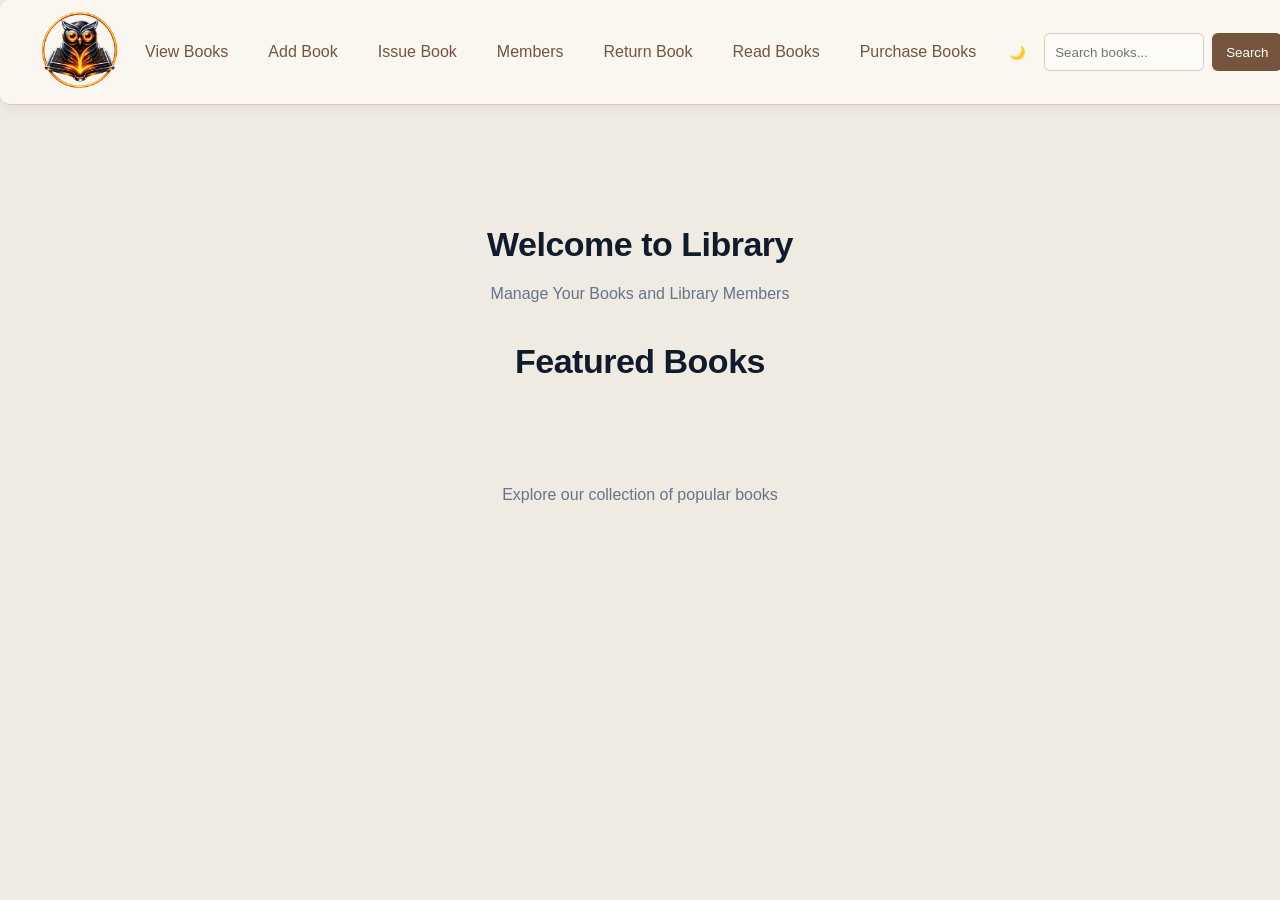
<file: index.html>
<!DOCTYPE html>
<html lang="en">

<head>
    <link rel="stylesheet" href="assets/css/style.css">
    <title>Library Management System</title>
</head>

<body>
    <header>
        <div class="set-100">
            <div class="set-50">
                <a href="index.html" class="owl-image"> <img src="assets/image/owl.png" alt="Library Logo"
                        class="logo-image" height="80" width="80">
                </a>
            </div>
            <nav class="home-navbar">
                <ul class="home-nav-list">

                    <li><a href="viewbook.html">View Books</a></li>

                    <li><a href="addbook.html">Add Book</a></li>

                    <li><a href="issuebook.html">Issue Book</a></li>

                    <li><a href="members.html">Members</a></li>

                    <li><a href="returnbook.html">Return Book</a></li>

                    <li><a href="read.html">Read Books</a></li>

                    <li><a href="purchase.html">Purchase Books</a></li>

                    <button id="themeToggle" onclick="toggleTheme()">
                        🌙
                    </button>

                </ul>
            </nav>
            <div class="home-search">
                <input type="text" placeholder="Search books..." class="search-input">
                <button type="button" class="search-button">Search</button>
            </div>
            <div class="set-50">
                <a href="cart.html"> <img src="assets/image/cart.png" alt="Cart" class="cart-image"> </a>
            </div>
        </div>
    </header>
    <main>
        <h2>Welcome to Library</h2>
        <p>Manage Your Books and Library Members</p>
        <section class="featured-books">
            <h2>Featured Books</h2>
            <div class="book-container" id = "homeBookList">
            </div>


            <p>Explore our collection of popular books</p>
        </section>
    </main>
    <script src="assets/js/script.js"></script>
    <script>
    displayHomeBooks();
</script>
</body>

</html>
</file>
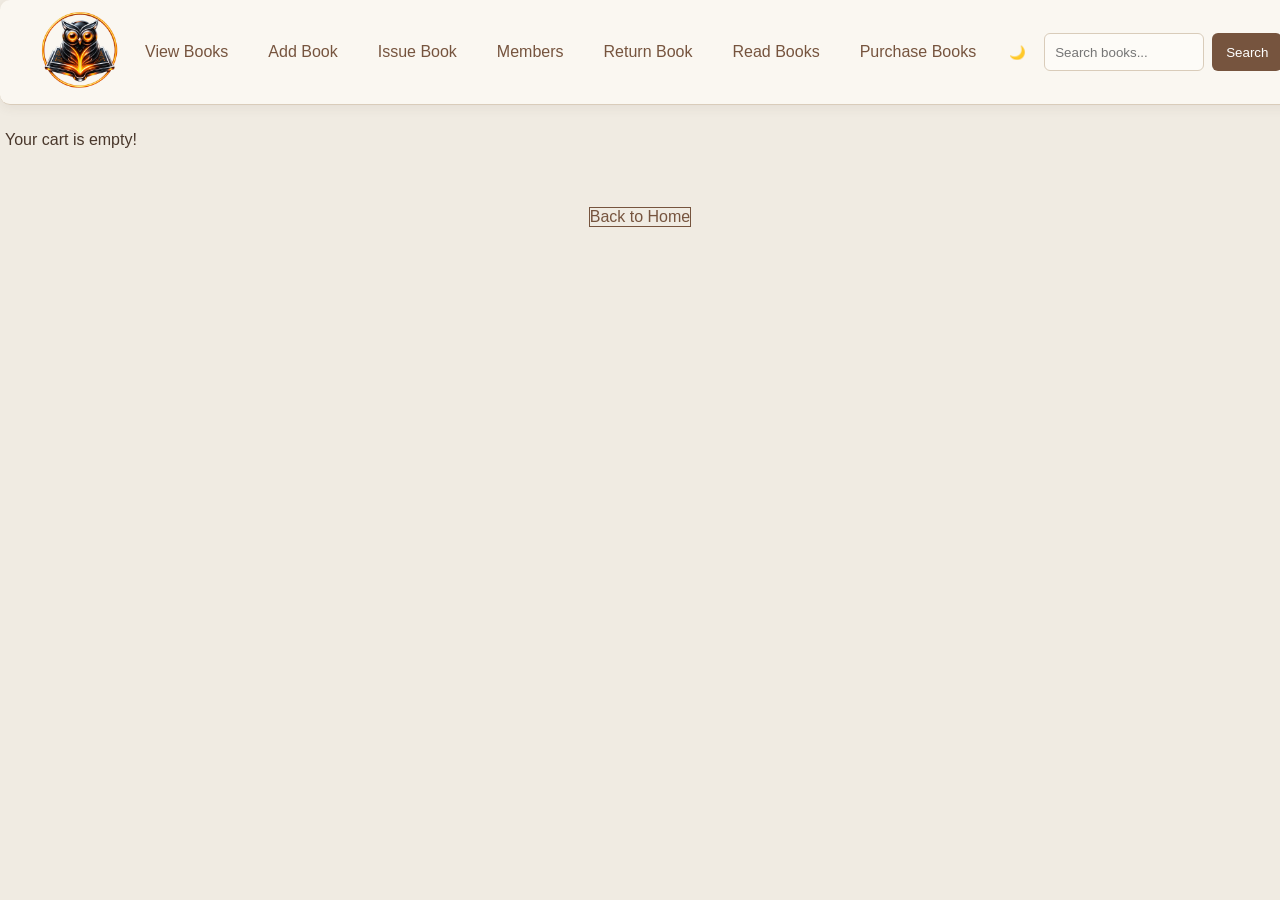
<file: cart.html>
<!DOCTYPE html>
<html lang="en">

<head>
    <meta charset="UTF-8">
    <title>Cart</title>
    <link rel="stylesheet" href="assets/css/style.css">
</head>

<body>
    <header>
        <div class="set-100">
            <div class="set-50">
                <a href="index.html" class="owl-image"> <img src="assets/image/owl.png" alt="Library Logo"
                        class="logo-image" height="80" width="80">
                </a>
            </div>
            <nav class="home-navbar">
                <ul class="home-nav-list">

                    <li><a href="viewbook.html">View Books</a></li>

                    <li><a href="addbook.html">Add Book</a></li>

                    <li><a href="issuebook.html">Issue Book</a></li>

                    <li><a href="members.html">Members</a></li>

                    <li><a href="returnbook.html">Return Book</a></li>
                    <li><a href="read.html">Read Books</a></li>

                    <li><a href="purchase.html">Purchase Books</a></li>
                    </li><button id="themeToggle" onclick="toggleTheme()">
                        🌙
                    </button>

                </ul>
            </nav>
            <div class="home-search">
                <input type="text" placeholder="Search books..." class="search-input">
                <button type="button" class="search-button">Search</button>
            </div>
            <div class="set-50">
                <a href="cart.html"> <img src="assets/image/cart.png" alt="Cart" class="cart-image"> </a>
            </div>
        </div>
    </header>
    <table border="1" cellpadding="10">
        </tbody>
        <p id="emptyMessage">Your cart is empty!</p>
    </table>
</body>
<script src="assets/js/script.js"></script>
<div style="display: flex; justify-content: center; align-items: center;">
    <a href="index.html" class="button-back-home">Back to Home</a>
</div>
</file>
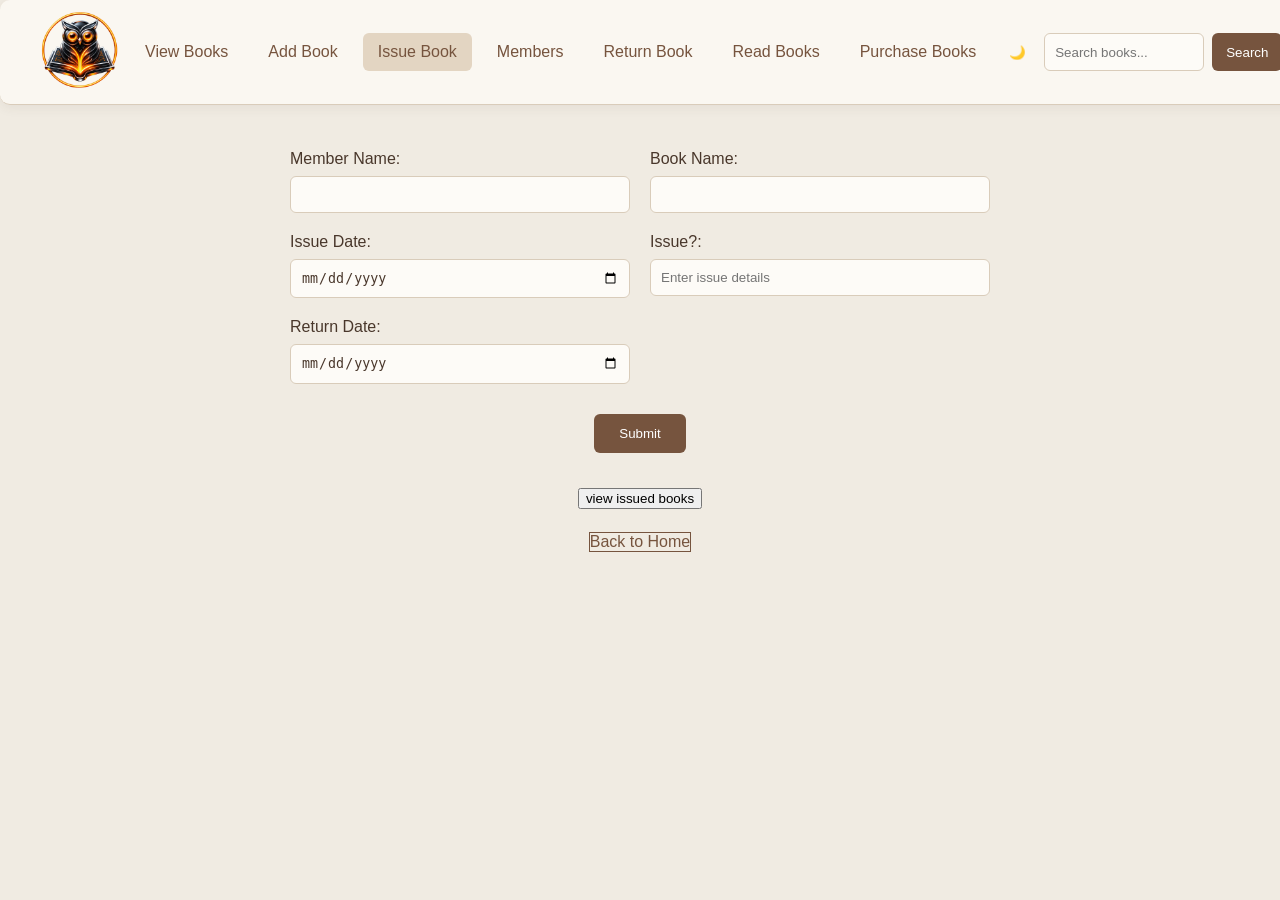
<file: issuebook.html>
<!DOCTYPE html>
<html lang="en">
    
    <head>
    <link rel="stylesheet" href="assets/css/style.css">
    <meta charset="UTF-8">
    <title>Issue Book</title>
</head>
<header>
    <div class="set-100">
        <div class="set-50">
            <a href="index.html" class="owl-image"> <img src="assets/image/owl.png" alt="Library Logo"
                    class="logo-image" height="80" width="80">
            </a>
        </div>
        <nav class="home-navbar">
            <ul class="home-nav-list">

                <li><a href="viewbook.html">View Books</a></li>

                <li><a href="addbook.html">Add Book</a></li>

                <li class="active"><a href="issuebook.html">Issue Book</a></li>

                <li><a href="members.html">Members</a></li>

                <li><a href="returnbook.html">Return Book</a></li>
                <li><a href="read.html">Read Books</a></li>

                <li><a href="purchase.html">Purchase Books</a></li>
                </li><button id="themeToggle" onclick="toggleTheme()">
                    🌙
                </button>
            </ul>
        </nav>
        <div class="home-search">
            <input type="text" placeholder="Search books..." class="search-input">
            <button type="button" class="search-button">Search</button>
        </div>
        <div class="set-50">
            <a href="cart.html"> <img src="assets/image/cart.png" alt="Cart" class="cart-image"> </a>
        </div>
    </div>
</header>

<body>

    <form onsubmit="issueBook(); return false;">
        <div class="issue-grid">

            <div class="form-group">
                <label>Member Name:</label>
                <input type="text" id="memberName">
            </div>

            <div class="form-group">
                <label>Book Name:</label>
                <input type="text" id="bookName">
            </div>

            <div class="form-group">
                <label>Issue Date:</label>
                <input type="date" id="issueDate">
            </div>
<div class="form-group">
    <label>Issue?:</label>
    <input type="text" id="issueDetails" placeholder="Enter issue details">
</div>
           
            <div class="form-group">
                <label>Return Date:</label>
                <input type="date" id="returnDate">
            </div>

        </div>

        <button type="submit" class="issue-btn">Submit</button>

    </form>
    <button type = "button" onclick = "showIssuedBooks()"> view issued books
    </button>
    <div id = "issuedBooksSection" style= "display: none;">
        <h2 >issued book details </h2>
        <table border="1">
            <thead>
                <tr>
                    <th>sr no.</th>
                    <th>member name </th>
                    <th>book name</th>
                    <th> Issue date </th>
                    <th> Issue </th>
                    <th> Return Date</th>
                </tr>
            </thead>
            <tbody id = "issuedBooksList"></tbody> 
        </table>
    </div>
   <div style="display: flex; justify-content: center; align-items: center;">
    <a href="index.html" class="button-back-home">Back to Home</a>
</div>
    <script src="assets/js/script.js"></script>
</body>
</file>
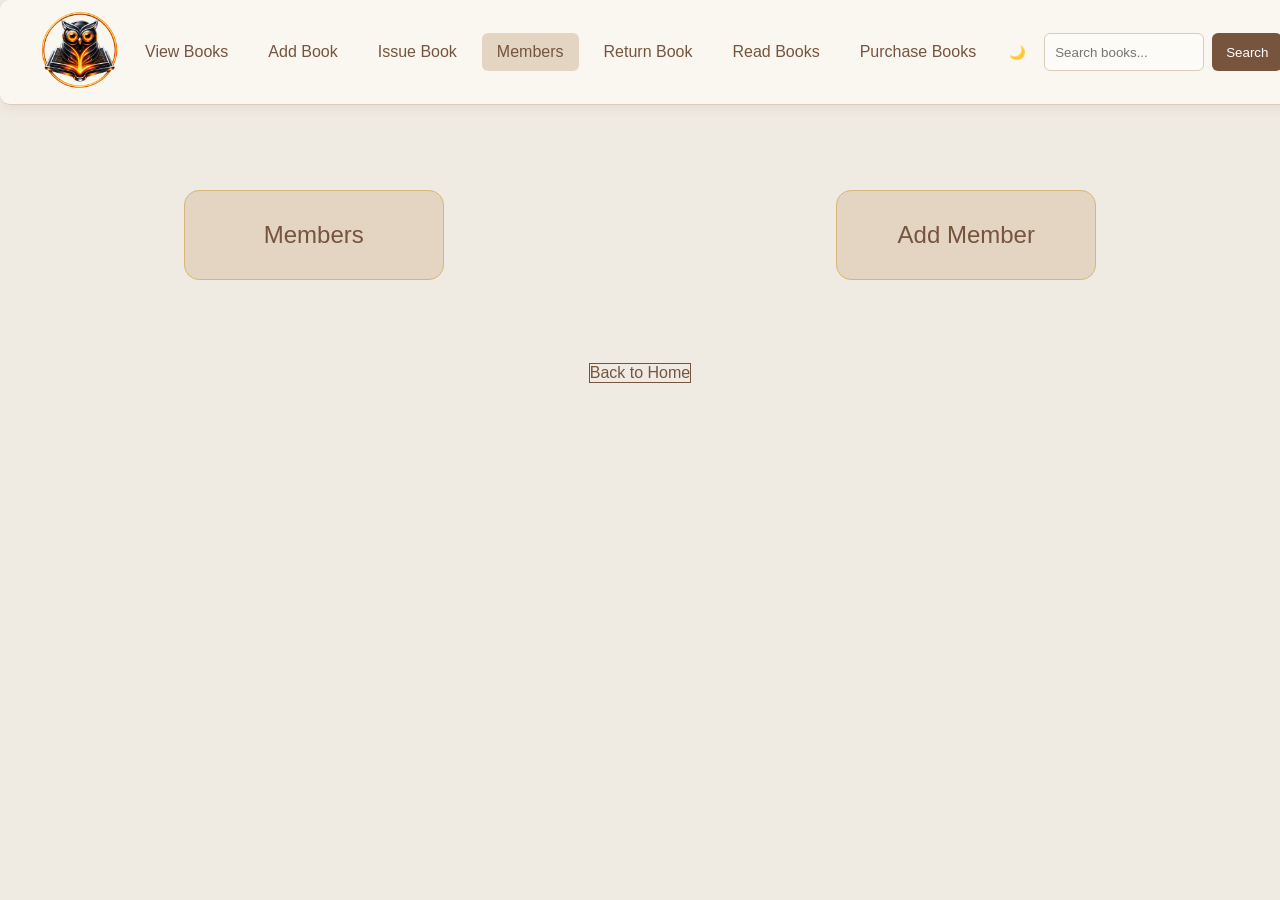
<file: members.html>
<!DOCTYPE html>
<html lang="en">

<head>
    <link rel="stylesheet" href="assets/css/style.css">
    <meta charset="UTF-8">
    <title>Library Members</title>
    <header>
        <div class="set-100">
            <div class="set-50">
                <a href="index.html" class="owl-image"> <img src="assets/image/owl.png" alt="Library Logo"
                        class="logo-image" height="80" width="80">
                </a>
            </div>
            <nav class="home-navbar">
                <ul class="home-nav-list">

                    <li><a href="viewbook.html">View Books</a></li>

                    <li><a href="addbook.html">Add Book</a></li>

                    <li><a href="issuebook.html">Issue Book</a></li>

                    <li class="active"><a href="members.html">Members</a></li>

                    <li><a href="returnbook.html">Return Book</a></li>
                    <li><a href="read.html">Read Books</a></li>

                    <li><a href="purchase.html">Purchase Books</a></li>
                    </li><button id="themeToggle" onclick="toggleTheme()">
                        🌙
                    </button>
                </ul>
            </nav>
            <div class="home-search">
                <input type="text" placeholder="Search books..." class="search-input">
                <button type="button" class="search-button">Search</button>
            </div>
            <div class="set-50">
                <a href="cart.html"> <img src="assets/image/cart.png" alt="Cart" class="cart-image"> </a>
            </div>
        </div>
    </header>
</head>

<body>
    <div class="member-buttons">
        <button type="button" onclick="showMembers()">Members</button>

        <button type="button" onclick="showAddMember()">Add Member</button>
    </div>

    <div id="membersSection" style="display: none;">

        <table border="1" cellpadding="10">
            <thead>
                <tr>
                    <th>Sr. No.</th>
                    <th>Member Name</th>
                    <th>Email</th>
                    <th>Phone</th>
                    <th>Action</th>
                </tr>
            </thead>

            <tbody id="memberList"></tbody>
        </table>

    </div>

    <div id="memberForm" style="display: none;">

        <h3>Add New Member</h3>

        <label>Member Name:</label>
        <input type="text" id="memberName">

        <label>Email:</label>
        <input type="email" id="memberEmail">

        <label>Phone:</label>
        <input type="tel" id="memberPhone">

        <button type="button" onclick="saveMember()">Save Member</button>
        <button type="button" onclick="showMembers()">View Members</button>
    </div>
   <div style="display: flex; justify-content: center; align-items: center;">
    <a href="index.html" class="button-back-home">Back to Home</a>
</div>
    <script src="assets/js/script.js"></script>
</body>

</html>
</file>
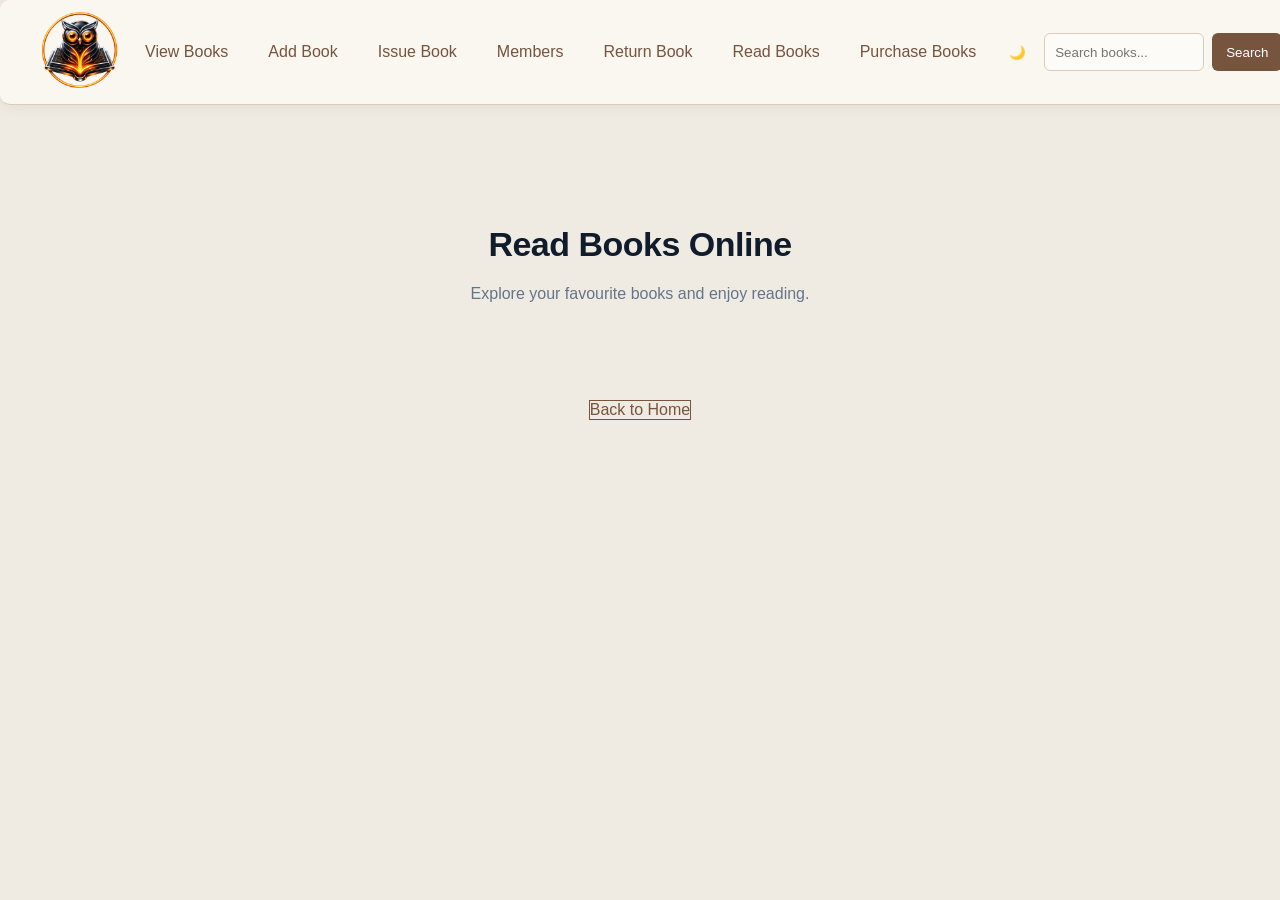
<file: read.html>
<!DOCTYPE html>
<html lang="en">

<head>
    <meta charset="UTF-8">
    <title>Read Books</title>
    <link rel="stylesheet" href="assets/css/style.css">
</head>

<body>
    <header>
        <div class="set-100">
            <div class="set-50">
                <a href="index.html" class="owl-image"> <img src="assets/image/owl.png" alt="Library Logo"
                        class="logo-image" height="80" width="80">
                </a>
            </div>
            <nav class="home-navbar">
                <ul class="home-nav-list">

                    <li><a href="viewbook.html">View Books</a></li>

                    <li><a href="addbook.html">Add Book</a></li>

                    <li><a href="issuebook.html">Issue Book</a></li>

                    <li><a href="members.html">Members</a></li>

                    <li><a href="returnbook.html">Return Book</a></li>

                    <li><a href="read.html">Read Books</a></li>

                    <li><a href="purchase.html">Purchase Books</a></li>
                    </li><button id="themeToggle" onclick="toggleTheme()">
                        🌙
                    </button>
                </ul>
            </nav>
            <div class="home-search">
                <input type="text" placeholder="Search books..." class="search-input">
                <button type="button" class="search-button">Search</button>
            </div>
            <div class="set-50">
                <a href="cart.html"> <img src="assets/image/cart.png" alt="Cart" class="cart-image"> </a>
            </div>
        </div>
    </header>
    <main class="readbook-main">

        <h2>Read Books Online</h2>

        <p>Explore your favourite books and enjoy reading.</p>


    </main>
    <script src="assets/js/script.js"></script>
   <div style="display: flex; justify-content: center; align-items: center;">
    <a href="index.html" class="button-back-home">Back to Home</a>
</div>
</body>
</file>
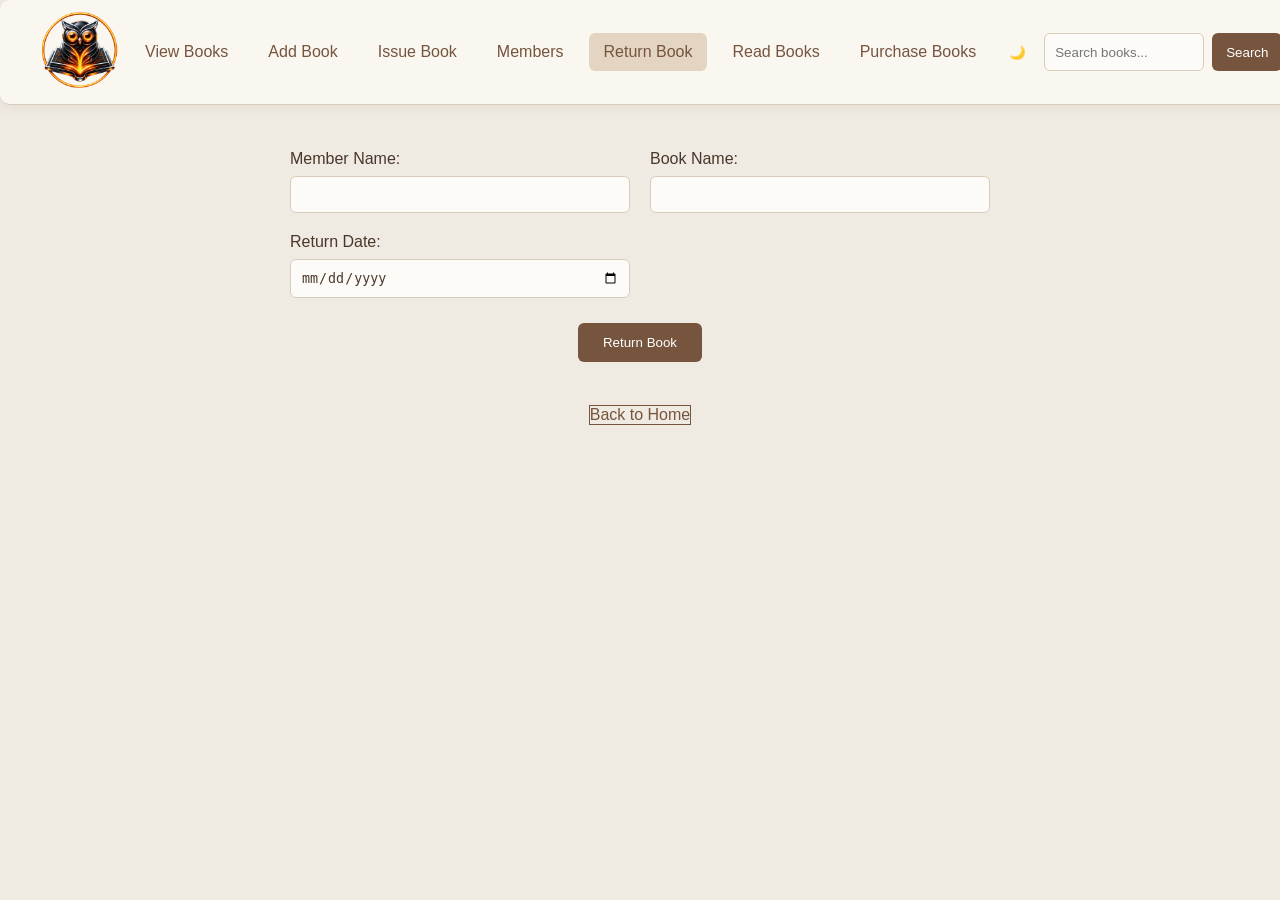
<file: returnbook.html>
<!DOCTYPE html>
<html lang="en">

<head>
    <link rel="stylesheet" href="assets/css/style.css">
    <meta charset="UTF-8">
    <meta name="viewport" content="width=device-width, initial-scale=1.0">
    <title>Return Book</title>
</head>
<header>
    <div class="set-100">
        <div class="set-50">
            <a href="index.html" class="owl-image"> <img src="assets/image/owl.png" alt="Library Logo"
                    class="logo-image" height="80" width="80">
            </a>
        </div>
        <nav class="home-navbar">
            <ul class="home-nav-list">

                <li><a href="viewbook.html">View Books</a></li>

                <li><a href="addbook.html">Add Book</a></li>

                <li><a href="issuebook.html">Issue Book</a></li>

                <li><a href="members.html">Members</a></li>

                <li class="active"><a href="returnbook.html">Return Book</a></li>
                <li><a href="read.html">Read Books</a></li>

                <li><a href="purchase.html">Purchase Books</a></li>
                </li><button id="themeToggle" onclick="toggleTheme()">
                    🌙
                </button>
            </ul>
        </nav>
        <div class="home-search">
            <input type="text" placeholder="Search books..." class="search-input">
            <button type="button" class="search-button">Search</button>
        </div>
        <div class="set-50">
            <a href="cart.html"> <img src="assets/image/cart.png" alt="Cart" class="cart-image"> </a>
        </div>
    </div>
</header>

<body>
    <form onsubmit="return false;">

        <div class="return-grid">

            <div class="form-group">
                <label>Member Name:</label>
                <input type="text" class="form-control" required>
            </div>

            <div class="form-group">
                <label>Book Name:</label>
                <input type="text" class="form-control" required>
            </div>

            <div class="form-group">
                <label>Return Date:</label>
                <input type="date" class="form-control" required>
            </div>

        </div>

        <div class="return-submit">
            <button type="submit">Return Book</button>
        </div>

    </form>
    <div style="display: flex; justify-content: center; align-items: center;">
    <a href="index.html" class="button-back-home">Back to Home</a>
</div>
    <script src="assets/js/script.js"></script>
</body>

</html>
</file>
<file: assets/css/style.css>
body {
    margin: 5px;
    font-family: Arial, Helvetica, sans-serif;
    background-color: #E5E4E2;
    color: #263445;
    text-align: left;
    padding-top: 110px;
}

header {
    background-color: #101C2C;
    border-bottom: 1px solid #1E3552;
    border-radius: 10px 10px 10px 10px;
    padding: 10px 20px;
    text-align: center;
    color: #FAF0E6;
    position: fixed;
    top: 0;
    left: 0;
    width: 100%;
    z-index: 1000;
}

.set-100 {
    display: flex;
    align-items: center;
    justify-content: space-between;
    position: relative;
    min-height: 80px;
    padding: 0 20px;
    gap: 10px;
}

.set-50 {
    flex: 0 0 auto;
    text-align: center;
}

.set-50 h1 {
    margin: 0;
    font-size: 28px;
    font-weight: 700;
    letter-spacing: 0.5px;
    text-align: center;
    color: #FFFFFF;
}

.cart-image {
    width: 38px;
    height: 38px;
    object-fit: contain;
    cursor: pointer;
    position: static;
    transition: none;
    right: 20px;
    top: 50%;
    transform: none;
    padding: 6px;
    border-radius: 10px;
    transition: background-color 0.2s ease;
}

.cart-image:hover {
    background-color: #D6B779;
}

body:not(:has(table)) main {
    text-align: center;
    padding: 95px 20px 50px;


}

body:not(:has(table)) main h2 {
    font-size: 34px;
    font-weight: 700;
    letter-spacing: -0.5px;
    color: #101C2C;
    margin: 15px 0;
}

body:not(:has(table)) main p {
    color: #64748B;
    font-size: 16px;
    line-height: 1.7;
    margin-bottom: 35px;
}

.home-navbar {
    display: flex;
    flex: 1;
    justify-content: center;

}

.home-nav-list {
    display: flex;
    align-items: center;
    justify-content: center;
    gap: 10px;
    list-style: none;
    margin: 0;
    padding: 0;
    white-space: nowrap;
}

.home-nav-list li a {
    color: white;
    text-decoration: none;
    font-size: 16px;
    padding: 10px 15px;
    display: block;
    border-radius: 6px;
    transition: background-color 0.3s ease, color 0.2s ease;
}

.home-nav-list li a:hover {
    background-color: #D6B779;
    color: #101C2C;
    border-radius: 6px;
}

.home-search {
    display: flex;
    align-items: center;
    gap: 8px;
    flex-shrink: 0;
}

.search-input {
    width: 160px;
    height: 38px;
    padding: 10px;
    border: 1px solid #334a6b;
    border-radius: 6px;
    box-sizing: border-box;
    background-color: #FFFFFF;
    border: 1px solid #CBD5E1;
    color: #263445;
}

.search-input:focus {
    border-color: #D6B779;
}

.search-button {
    padding: 10px 14px;
    background-color: #1E3552;
    color: #FFFFFF;
    border: none;
    border-radius: 6px;
    cursor: pointer;
    margin: center;
    height: 38px;
    white-space: nowrap;

}

.search-button:hover {
    background-color: #D6B779;
    color: #101C2C;
}

body:has(table) {
    text-align: left;
    color: #101C2C;

}

body:has(table) h1 {
    text-align: center;
    margin: 25px 0;
}

table {
    width: 90%;
    margin: 25px auto;
    border-collapse: collapse;
    background-color: #FAF0E6FF;
    color: #263445;
    border: 1px solid #CBD5E1;
    border-radius: 12px;
    overflow: hidden;
}

th,
td {
    border: 1px solid #CBD5E1;
    padding: 14px 10px;
    text-align: center;
    vertical-align: middle;
}

th {
    background-color: #1E3552;
    color: #FFFFFF;
    font-weight: bold;
}

tbody tr:nth-child(even) {
    background-color: #F1F5F9;
}

tbody tr:hover {
    background-color: #E8EDF4;
}

.book-actions {
    text-align: center;
    margin: 25px 0;
}

.book-actions button {
    background-color: #2563eb;
    color: white;
    padding: 12px 24px;
    border: none;
    border-radius: 8px;
    cursor: pointer;
}

.book-actions button:hover {
    background-color: #1d4ed8;
}

.button-back-home {
    text-align: center;
    margin-top: 8px;
    display: flex;
    justify-content: center;
    text-decoration: none;
}

.back-home a {
    color: #60a5fa;
    text-decoration: none;
    text-align: center;
}

.back-home a:hover {
    text-align: center;
}

body:has(table) button,
body:has(table)>a {
    display: block;
    margin: 15px auto;
    text-align: center;
}

form {
    width: 700px;
    max-width: 95%;
    margin: 35px auto;
}

.form-group {
    display: grid;
    grid-template-columns: 150px 220px;
    align-items: center;
    gap: 15px;
    margin-bottom: 20px;
}

.form-group label {
    text-align: right;
}

.form-group input,
.form-group select {
    width: 100%;
    box-sizing: border-box;
    padding: 10px;
    border-radius: 8px;
}

input,
select,
textarea {
    border-radius: 8px;
}

form button {
    display: block;
    margin: 25px auto;
    padding: 12px 25px;
    background-color: #2563eb;
    color: white;
    border: none;
    border-radius: 8px;
    cursor: pointer;
}

.issue-grid {
    display: grid;
    grid-template-columns: 1fr 1fr;
    gap: 20px;
}

.issue-grid .form-group {
    display: flex;
    flex-direction: column;
    align-items: stretch;
    gap: 8px;
    margin-bottom: 0;
}

.issue-grid .form-group label {
    text-align: left;
}

.issue-grid input {
    width: 100%;
    box-sizing: border-box;
}

.issue-grid+button {
    display: block;
    margin: 30px auto;
}

.submit-row {
    display: flex;
    justify-content: center;
    width: 100%;
    margin-top: 25px;
}

.submit-row button {
    margin: 0;
}

.return-grid {
    display: grid;
    grid-template-columns: 1fr 1fr;
    gap: 20px;
}

.return-grid .form-group {
    display: flex;
    flex-direction: column;
    align-items: stretch;
    gap: 8px;
    margin-bottom: 0;
}

.return-grid label {
    text-align: left;
}

.return-grid input {
    width: 100%;
    box-sizing: border-box;
}

.return-submit {
    display: flex;
    justify-content: center;
    width: 100%;
    margin-top: 25px;
}

.return-submit button {
    margin: 0;
}

@media (max-width: 600px) {

    table {
        width: 96%;
    }

    th,
    td {
        padding: 9px 5px;
        font-size: 13px;
    }

    .issue-grid,
    .return-grid {
        grid-template-columns: 1fr;
    }
}

@media (max-width: 450px) {

    body:not(:has(table)) main {
        padding-top: 60px;
    }

}

.active {
    background-color: #D6B779;
    color: #101C2C;
    border-radius: 6px;
}


/* Midnight Navy and Gold Dark Theme */

body.dark-theme {
    background-color: #0F172A;
    color: #F1F5F9;
}

/* Header and Navigation */
body.dark-theme header {
    background-color: #111827;
    color: #F1F5F9;
    border-bottom: 1px solid #334155;
    box-shadow: 0 3px 12px rgba(0, 0, 0, 0.25);
}

body.dark-theme .set-50 h1 {
    color: #D6B779;
}

body.dark-theme .home-nav-list li a {
    color: #E2E8F0;
    transition: 0.3s ease;
}

body.dark-theme .home-nav-list li a:hover,
body.dark-theme .home-nav-list li.active {
    background-color: #334155;
    color: #D6B779;
    border-radius: 6px;
}

/* Forms and Input Fields */
body.dark-theme form {
    background-color: transparent;
    color: #F1F5F9;
    border: none;
    box-shadow: none;
}

body.dark-theme input,
body.dark-theme select,
body.dark-theme textarea {
    background-color: #1E293B;
    color: #F1F5F9;
    border: 1px solid #475569;
    border-radius: 6px;
}

body.dark-theme input::placeholder,
body.dark-theme textarea::placeholder {
    color: #94A3B8;
}

body.dark-theme input:focus,
body.dark-theme select:focus,
body.dark-theme textarea:focus {
    border-color: #D6B779;
    outline: none;
    box-shadow: 0 0 0 3px rgba(214, 183, 121, 0.12);
}

body.dark-theme label,
body.dark-theme h2,
body.dark-theme h3 {
    color: #F1F5F9;
}

/* Buttons */
body.dark-theme form button,
body.dark-theme .book-actions button,
body.dark-theme .search-button {
    background-color: #D6B779;
    color: #172033;
    border: none;
    border-radius: 6px;
    transition: 0.3s ease;
}

body.dark-theme form button:hover,
body.dark-theme .book-actions button:hover,
body.dark-theme .search-button:hover {
    background-color: #E8CC91;
    color: #172033;
}

/* Tables */
body.dark-theme table {
    background-color: #1E293B;
    color: #F1F5F9;
    border-color: #475569;
}

body.dark-theme th {
    background-color: #111827;
    color: #D6B779;
}

body.dark-theme td {
    color: #E2E8F0;
    border-color: #475569;
}

body.dark-theme tbody tr:nth-child(even) {
    background-color: #263449;
}

body.dark-theme tbody tr:hover {
    background-color: #334155;
}

/* Book Cards */
body.dark-theme .book-card {
    background-color: transparent;
    color: #F1F5F9;
    border: none;
    box-shadow: none;
    transition: 0.3s ease;
}

body.dark-theme .book-card h3 {
    color: #D6B779;
}

body.dark-theme .book-card:hover {
    transform: translateY(-5px);
}

/* Member Buttons */
body.dark-theme .member-buttons button {
    background-color: #1E293B;
    color: #D6B779;
    border: 1px solid #475569;
    border-radius: 8px;
}

body.dark-theme .member-buttons button:hover {
    background-color: #D6B779;
    color: #172033;
}

/* Quill Text Editor */
body.dark-theme #bookDescription {
    background-color: #1E293B;
    border-color: #475569;
}

body.dark-theme #bookDescription .ql-toolbar {
    background-color: #111827;
    border-color: #475569;
}

body.dark-theme #bookDescription .ql-container {
    background-color: #1E293B;
    border-color: #475569;
}

body.dark-theme #bookDescription .ql-editor {
    color: #F1F5F9;
}

body.dark-theme #bookDescription .ql-editor.ql-blank::before {
    color: #94A3B8;
}

body.dark-theme #bookDescription .ql-stroke {
    stroke: #D6B779;
}

body.dark-theme #bookDescription .ql-fill {
    fill: #D6B779;
}

body.dark-theme #bookDescription .ql-picker {
    color: #D6B779;
}

/* Links */
body.dark-theme a {
    color: #D6B779;
}

body.dark-theme a:hover {
    color: #E8CC91;
}


#themeToggle {
    background: transparent;
    border: none;
    outline: none;
    box-shadow: none;
    padding: 8px;
    cursor: pointer;
}

#themeToggle:hover {
    background: transparent;
    border: none;
    background-color: #1e29608e;
}

.book-container {
    display: grid;
    grid-template-columns: repeat(5, 220px);
    justify-content: center;
    gap: 20px;
    margin: 30px auto;
    padding: 20px;
}

.book-card {
     width: 220px;
    padding: 15px;
    text-align: center;
    border-radius: 5px;
    box-shadow: 0 4px 12px rgba(0, 0, 0, 0.15);
    box-sizing: border-box;
    overflow: hidden;
  
}
.book-card img {
     width: 140px;
    height: 180px;
    object-fit: contain;
    border-radius: 8px;
}

.book-card h3 {
    color: #76543E;
    font-size: 18px;
    margin: 10px 0;
}

.book-card p {
    font-size: 14px;
    margin: 8px 0;
}


.book-card {
    cursor: pointer;
    transition: transform 0.3s ease;
}

.book-card:hover {
    transform: translateY(-8px);
}

.form-row {
    display: grid;
    grid-template-columns: repeat(3, minmax(300px, 1fr));
    gap: 25px;
}

.form-row .form-group {
    display: flex;
    flex-direction: column;
    align-items: stretch;
    gap: 8px;
    margin-bottom: 15px;
}

.form-row .form-group label {
    text-align: left;
}

.form-row .form-group input {
    width: 75%;
    box-sizing: border-box;
}

.member-buttons {
    display: flex;
    justify-content: center;
    gap: 35px;
    margin: 60px auto;
}

.member-buttons button {
    width: 260px;
    height: 90px;
    font-size: 24px;
    font-weight: 60;
    font-family: Arial, sans-serif;
    color: white;
    background-color: #0f172a;
    border: 2px solid #D6B779;
    border-radius: 15px;
    cursor: pointer;
    transition: 0.3s ease;
}

.member-buttons button:hover {
    background-color: #D6B779;
    color: #0f172a;
    transform: translateY(-5px);
    box-shadow: 0 8px 20px rgba(0, 0, 0, 0.2);
}
.form-row .image-upload-group {
    display: flex;
    flex-direction: column;
    align-items: stretch;
    gap: 8px;
    margin-bottom: 15px;
}

.form-row .image-upload-group label {
    text-align: left;
}

.form-row .image-upload-group input {
    width: 100%;
}

#imagePreview {
    width: 120px;
    object-fit: contain;
    border: 1px solid #D6B779;
    border-radius: 8px;
}

.form-row .description-group {
    grid-column: 1;
    display: flex;
    flex-direction: column;
    align-items: flex-start;
    gap: 8px;
    margin-left: 0;
}

.form-row .description-group label {
    text-align: left;
    padding: 0;
}

.form-row .description-group textarea {
    width: 100%;
    box-sizing: border-box;
    padding: 10px;
    border-radius: 8px;
}

body:not(.dark-theme) {
    background-color: #FFFFFF;
    color: #263445;
}
body:not(.dark-theme) header {
    background-color: #FFFFFF;
    color: #263445;
    border-bottom: 1px solid #D6B779;
    box-shadow: 0 3px 12px rgba(0, 0, 0, 0.08);
}

body:not(.dark-theme) .home-nav-list li a {
    color: #243B53;
}

body:not(.dark-theme) .home-nav-list li a:hover,
body:not(.dark-theme) .home-nav-list li.active {
    background-color: #EAF0F6;
    color: #243B53;
}
body:not(.dark-theme) input,
body:not(.dark-theme) select,
body:not(.dark-theme) textarea {
    background-color: #FFFFFF;
    color: #263445;
    border: 1px solid #CBD5E1;
}

body:not(.dark-theme) input:focus,
body:not(.dark-theme) select:focus,
body:not(.dark-theme) textarea:focus {
    border-color: #D6B779;
    outline: none;
}
body:not(.dark-theme) form button,
body:not(.dark-theme) .book-actions button,
body:not(.dark-theme) .search-button {
    background-color: #243B53;
    color: #FFFFFF;
}

body:not(.dark-theme) form button:hover,
body:not(.dark-theme) .book-actions button:hover,
body:not(.dark-theme) .search-button:hover {
    background-color: #D6B779;
    color: #243B53;
}

body:not(.dark-theme) table {
    background-color: #FFFFFF;
    color: #263445;
    border-color: #D6DEE8;
}

body:not(.dark-theme) th {
    background-color: #243B53;
    color: #FFFFFF;
}

body:not(.dark-theme) tbody tr:nth-child(even) {
    background-color: #EAF0F6;
}

body:not(.dark-theme) .book-card {
    background-color: #FFFFFF;
    border: 1px solid #E2E8F0;
    box-shadow: 0 4px 15px rgba(36, 59, 83, 0.10);
}

body:not(.dark-theme) .book-card h3 {
    color: #243B53;
}

/* Member Buttons */
body:not(.dark-theme) .member-buttons button {
    background-color: #FFFFFF;
    color: #243B53;
    border: 1px solid #D6B779;
}

body:not(.dark-theme) .member-buttons button:hover {
    background-color: #243B53;
    color: #FFFFFF;
}

/* Quill Editor */
body:not(.dark-theme) #bookDescription {
    background-color: #FFFFFF;
}

body:not(.dark-theme) #bookDescription .ql-toolbar {
    background-color: #243B53;
}

body:not(.dark-theme) #bookDescription .ql-container {
    background-color: #FFFFFF;
}
/* ==========================================
   LIBRARY - LUXURY SAND LIGHT THEME
========================================== */

/* 1. BODY */
body:not(.dark-theme) {
    background-color: #F0EBE2;
    color: #49372B;
}

/* 2. HEADER AND NAVBAR */
body:not(.dark-theme) header {
    background-color: #FAF7F1;
    color: #49372B;
    border-bottom: 1px solid #D9CCBA;
    box-shadow: 0 3px 12px rgba(73, 55, 43, 0.07);
}

body:not(.dark-theme) .home-nav-list li a {
    color: #76543E;
    transition: 0.3s ease;
}

body:not(.dark-theme) .home-nav-list li a:hover,
body:not(.dark-theme) .home-nav-list li.active {
    background-color: #E3D5C2;
    color: #49372B;
    border-radius: 6px;
}

/* 3. FORMS AND INPUTS */
body:not(.dark-theme) form {
    background-color: transparent;
    color: #49372B;
    border: none;
    border-radius: 0px;
    box-shadow: none;
}

body:not(.dark-theme) input,
body:not(.dark-theme) select,
body:not(.dark-theme) textarea {
    background-color: #FDFBF7;
    color: #49372B;
    border: 1px solid #D9CCBA;
    border-radius: 6px;
}

body:not(.dark-theme) input:focus,
body:not(.dark-theme) select:focus,
body:not(.dark-theme) textarea:focus {
    border-color: #A7835D;
    outline: none;
    box-shadow: 0 0 0 3px rgba(167, 131, 93, 0.12);
}

/* 4. BUTTONS */
body:not(.dark-theme) form button,
body:not(.dark-theme) .book-actions button,
body:not(.dark-theme) .search-button {
    background-color: #76543E;
    color: #FFFFFF;
    border: none;
    border-radius: 6px;
    transition: 0.3s ease;
}

body:not(.dark-theme) form button:hover,
body:not(.dark-theme) .book-actions button:hover,
body:not(.dark-theme) .search-button:hover {
    background-color: #A7835D;
    color: #FFFFFF;
}

/* 5. TABLES */
body:not(.dark-theme) table {
    background-color: #FAF7F1;
    color: #49372B;
    border-color: #D9CCBA;
}

body:not(.dark-theme) th {
    background-color: #76543E;
    color: #FFFFFF;
}

body:not(.dark-theme) tbody tr:nth-child(even) {
    background-color: #E8DFD2;
}

body:not(.dark-theme) td {
    border-color: #D9CCBA;
}

/* 6. BOOK CARDS */
body:not(.dark-theme) .book-card {
    background-color: #FAF7F1;
    color: #49372B;
    transition: 0.3s ease;
}

body:not(.dark-theme) .book-card:hover {
    box-shadow: 0 8px 20px rgba(118, 84, 62, 0.13);
}

body:not(.dark-theme) .book-card h3 {
    color: #76543E;
}

/* 7. MEMBER BUTTONS */
body:not(.dark-theme) .member-buttons button {
    background-color: #E3D5C2;
    color: #76543E;
   
}

body:not(.dark-theme) .member-buttons button:hover {
    background-color: #76543E;
    color: #FFFFFF;
}

/* 8. QUILL EDITOR */
body:not(.dark-theme) #bookDescription {
    background-color: #FDFBF7;
    border-color: #D9CCBA;
}

body:not(.dark-theme) #bookDescription .ql-toolbar {
    background-color: #E8DFD2;
    border-color: #D9CCBA;
}

body:not(.dark-theme) #bookDescription .ql-container {
    background-color: #FDFBF7;
    border-color: #D9CCBA;
}

body:not(.dark-theme) #bookDescription .ql-editor {
    color: #49372B;
}

/* 9. LINKS */
body:not(.dark-theme) a {
    color: #76543E;
}

body:not(.dark-theme) a:hover {
    color: #A7835D;
}
/* Book Details Layout */

.book-detail-container {
    display: flex;
    align-items: flex-start;
    gap: 40px;
    max-width: 200px;
    margin: 40px auto;
    padding: 25px;
}

.book-detail-image {
    flex: 0 0 280px;
}

.book-detail-image img {
    width: 100%;
    max-height: 300px;
    object-fit: contain;
    border-radius: 8px;
}

.book-detail-info {
    flex: 1;
    text-align: left;
}

.book-detail-info h2 {
    margin-top: 0;
    font-size: 28px;
}


@media (max-width: 768px) {
    .book-detail-container {
        flex-direction: column;
        align-items: center;
    }

    .book-detail-image {
        flex: none;
        width: 200px;
    }

    .book-detail-info {
        width: 100%;
    }
}
.button-back-home {
    text-decoration: none;
    border: 1px solid;
    display: flex;
    justify-content: center;
}
</file>
